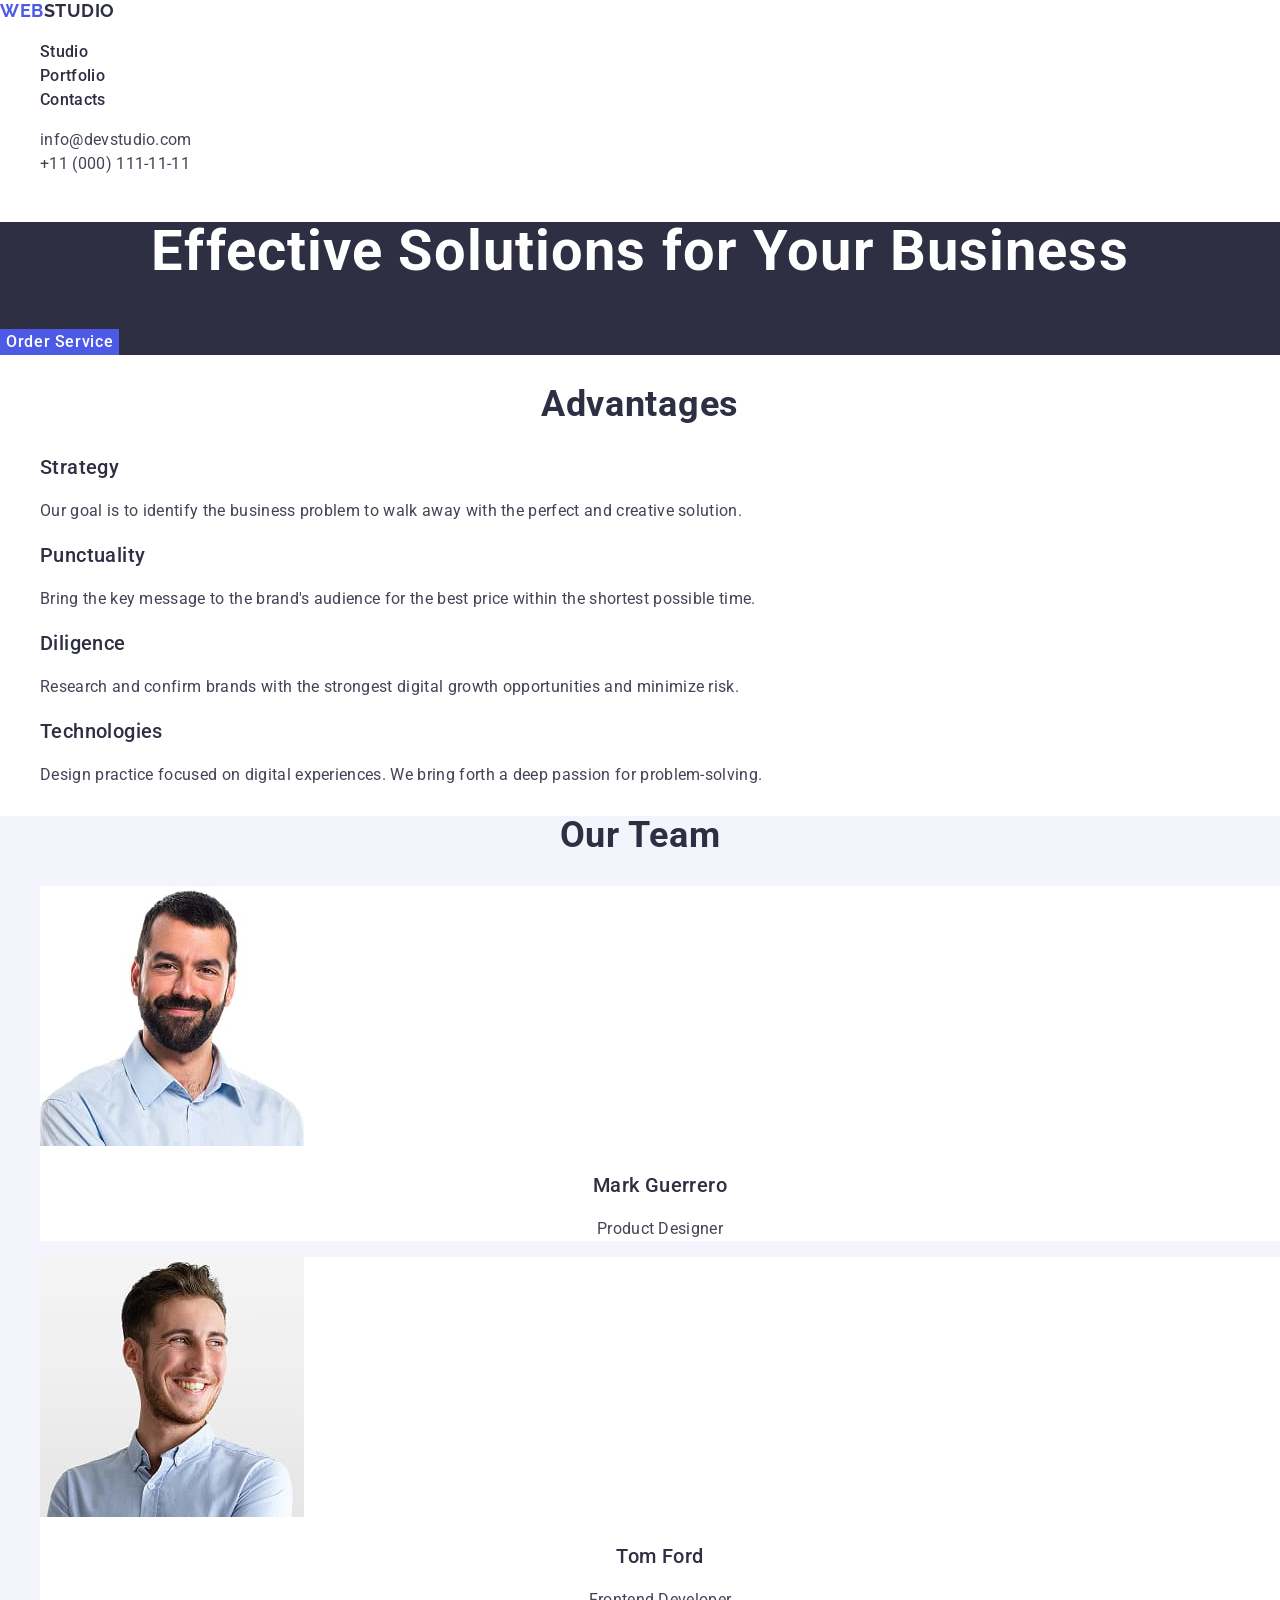
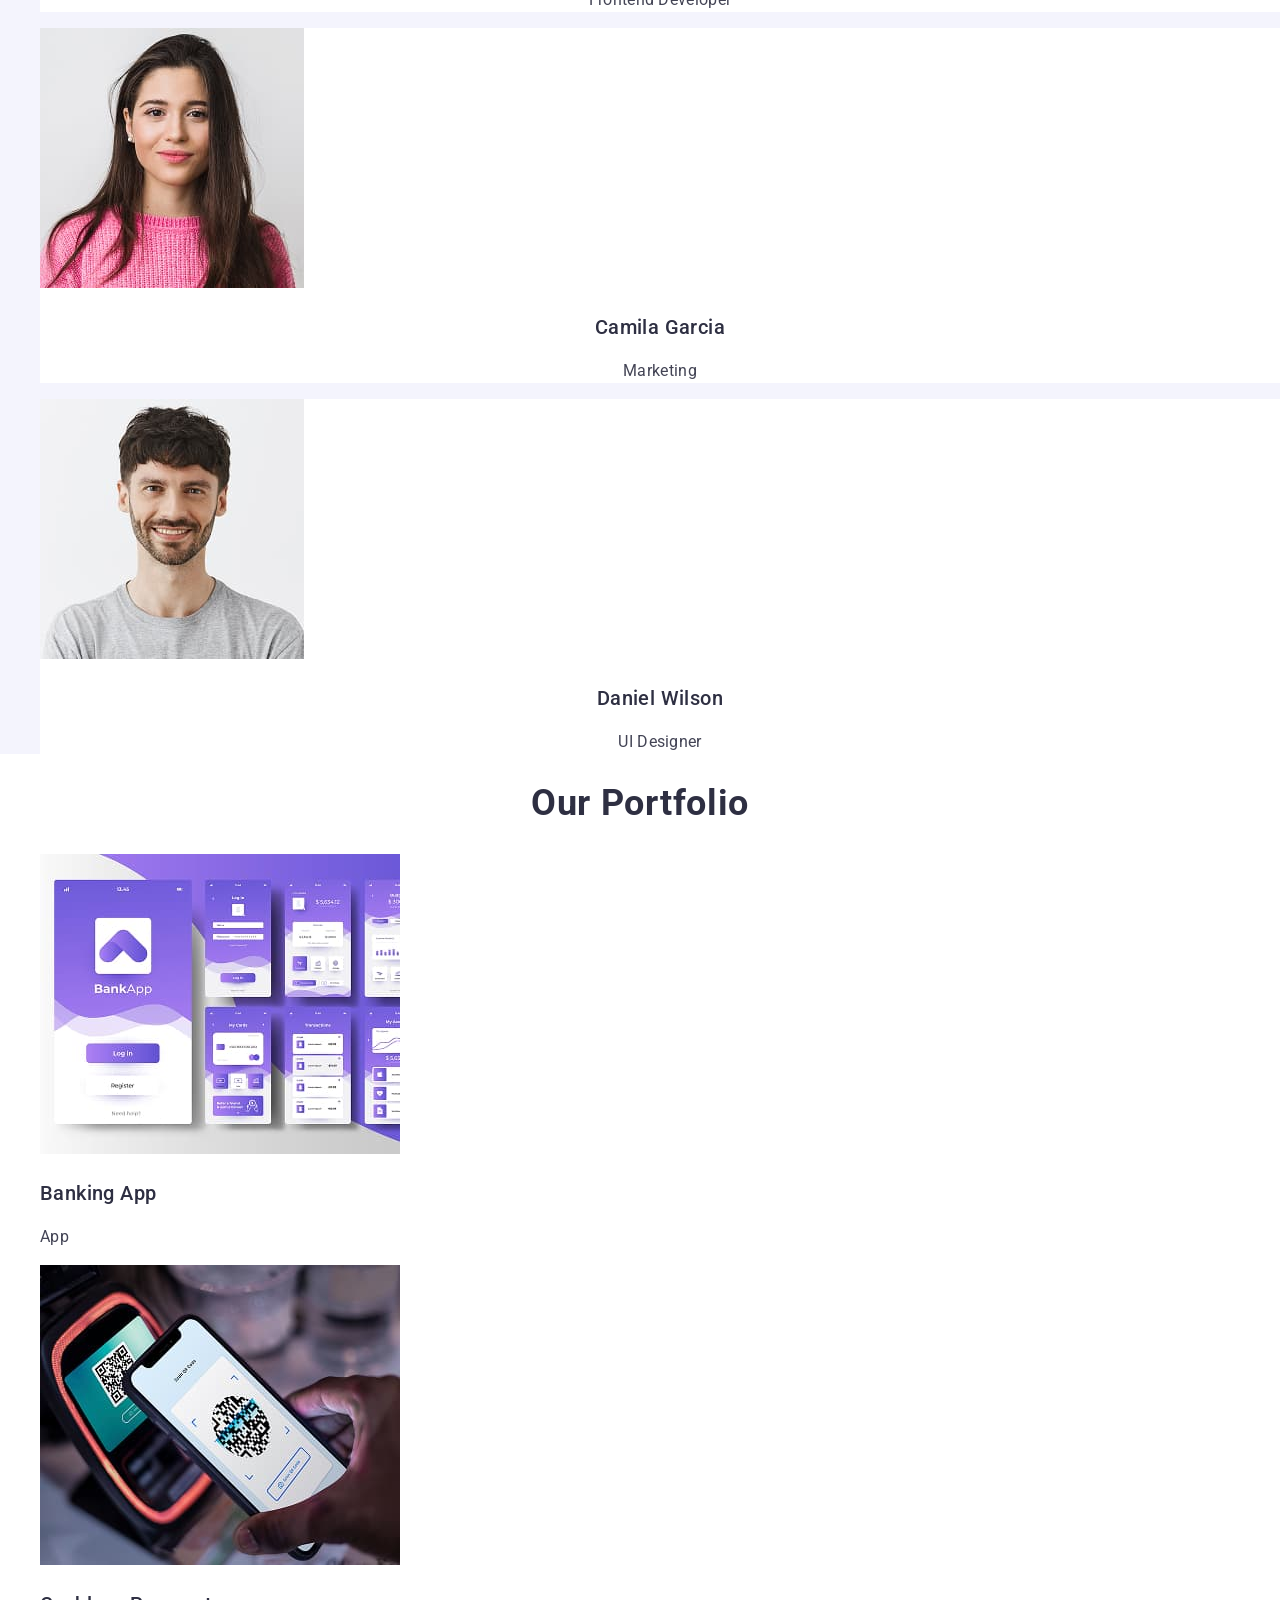
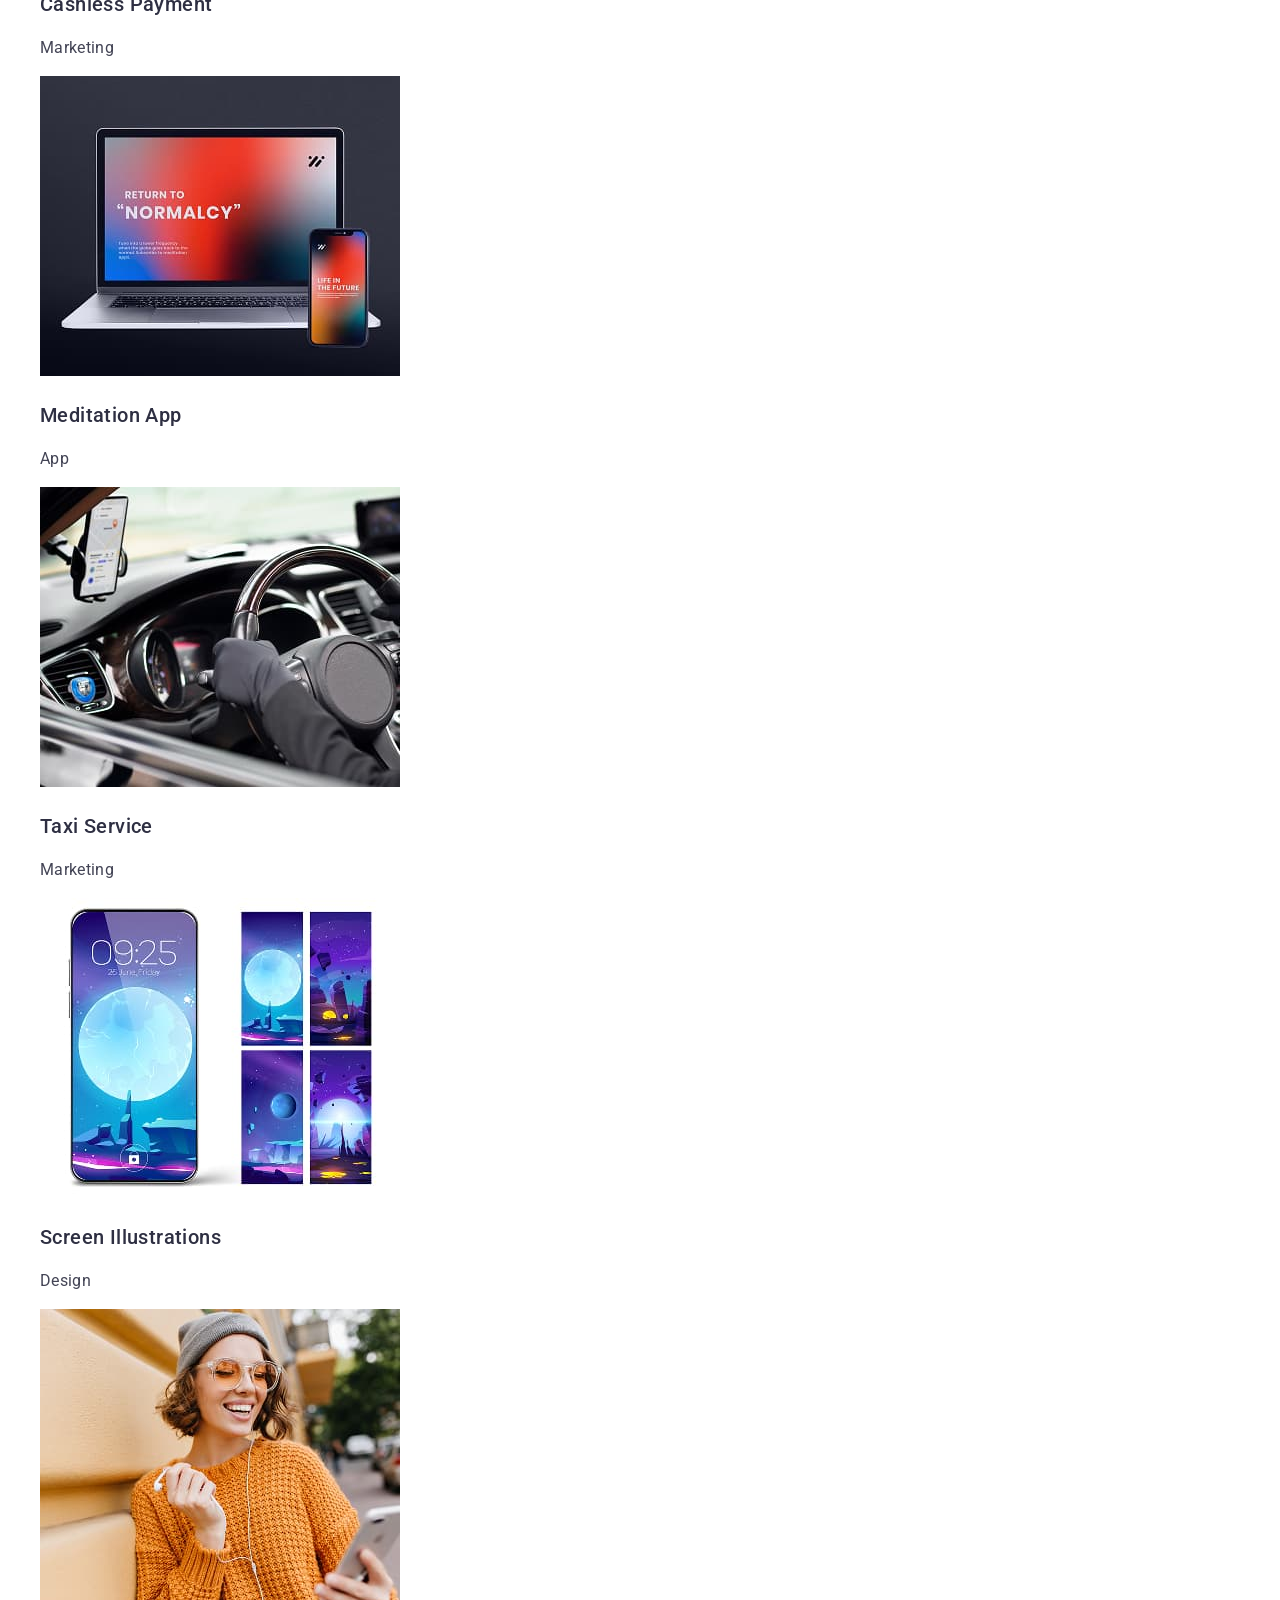
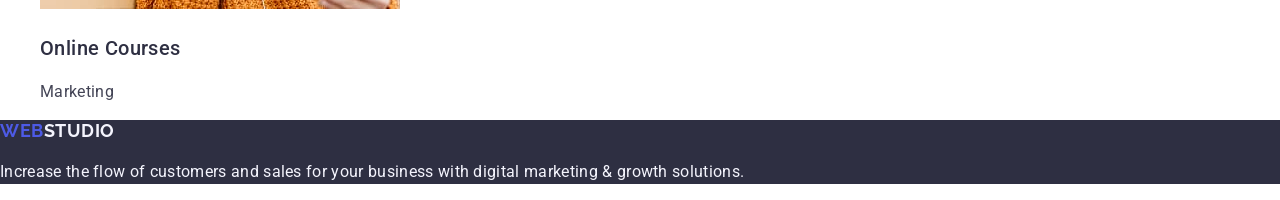
<file: index.html>
<!doctype html>
<html lang="en">

<head>
  <meta charset="UTF-8" />
  <meta http-equiv="X-UA-Compatible" content="IE=edge" />
  <meta name="viewport" content="width=device-width, initial-scale=1.0" />
  <link rel="preconnect" href="https://fonts.googleapis.com">
  <link rel="preconnect" href="https://fonts.gstatic.com" crossorigin>
  <link href="https://fonts.googleapis.com/css2?family=Raleway:wght@700&family=Roboto:wght@400;500;700&display=swap"
    rel="stylesheet">
  <link rel="stylesheet" href="https://cdn.jsdelivr.net/npm/modern-normalize@2.0.0/modern-normalize.min.css">
  <link rel="stylesheet" href="./css/styles.css">
  <title>Web Studio</title>
</head>

<body>
  <header class="header">
    <nav class="header-nav">
      <a class="header-logo logo link" href="./index.html">Web<span class="logo-span">Studio</span></a>
      <ul class="header-menu list">
        <li class="menu-item"><a class="menu-link link" href="./index.html">Studio</a></li>
        <li class="menu-item"><a class="menu-link link" href="">Portfolio</a></li>
        <li class="menu-item"><a class="menu-link link" href="">Contacts</a></li>
      </ul>
    </nav>
    <address class="header-contacts contacts">
      <ul class="address-list list">
        <li class="address-item">
          <a class="contacts-link link" href="mailto:info@devstudio.com">info@devstudio.com</a>
        </li>
        <li class="address-item"><a class="contacts-link link" href="tel:+110001111111">+11 (000) 111-11-11</a></li>
      </ul>
    </address>
  </header>
  <main>
    <section class="hero" id="studio">
      <h1 class="hero-title">Effective Solutions for Your Business</h1>
      <button class="hero-btn" type="button">Order Service</button>
    </section>
    <section class="advantages">
      <h2 class="title">Advantages</h2>
      <ul class="advantages-list list">
        <li class="advantages-item">
          <h3 class="subtitle">Strategy</h3>
          <p class="advantages-descr">
            Our goal is to identify the business problem to walk away with the
            perfect and creative solution.
          </p>
        </li>
        <li class="advantages-item">
          <h3 class="subtitle">Punctuality</h3>
          <p class="advantages-descr">
            Bring the key message to the brand's audience for the best price
            within the shortest possible time.
          </p>
        </li>
        <li class="advantages-item">
          <h3 class="subtitle">Diligence</h3>
          <p class="advantages-descr">
            Research and confirm brands with the strongest digital growth
            opportunities and minimize risk.
          </p>
        </li>
        <li class="advantages-item">
          <h3 class="subtitle">Technologies</h3>
          <p class="advantages-descr">
            Design practice focused on digital experiences. We bring forth a
            deep passion for problem-solving.
          </p>
        </li>
      </ul>
    </section>
    <section class="our-team-section" id="our-team">
      <h2 class="our-team-title title">Our Team</h2>
      <ul class="our-team-list list">
        <li class="our-team-item">
          <img class="our-team-img" src="./images/team-image1.jpg" alt="Mark Guerrero, Product Designer" width="264" />
          <h3 class="our-team-name">Mark Guerrero</h3>
          <p class="our-team-role">Product Designer</p>
        </li>
        <li class="our-team-item">
          <img class="our-team-img" src="./images/team-image2.jpg" alt="Tom Ford, Frontend Developer" width="264" />
          <h3 class="our-team-name">Tom Ford</h3>
          <p class="our-team-role">Frontend Developer</p>
        </li>

        <li class="our-team-item">
          <img class="our-team-img" src="./images/team-image3.jpg" alt="Camila Garcia, Marketing" width="264" />
          <h3 class="our-team-name">Camila Garcia</h3>
          <p class="our-team-role">Marketing</p>
        </li>

        <li class="our-team-item">
          <img class="our-team-img" src="./images/team-image4.jpg" alt="Daniel Wilson, UI Designer" width="264" />
          <h3 class="our-team-name">Daniel Wilson</h3>
          <p class="our-team-role">UI Designer</p>
        </li>
      </ul>
    </section>
    <section class="portfolio-section" id="portfolio">
      <h2 class="portfolio-title title">Our Portfolio</h2>
      <ul class="portfolio-list list">
        <li class="portfolio-item">
          <img class="portfolio-item-img" width="360" src="./images/banking-app.jpg" alt="Banking App">
          <h3 class="subtitle">Banking App</h3>
          <p class="portfolio-item-label">App</p>
        </li>
        <li class="portfolio-item">
          <img class="portfolio-item-img" width="360" src="./images/cashless-payment.jpg" alt="Cashless Payment">
          <h3 class="subtitle">Cashless Payment</h3>
          <p class="portfolio-item-label">Marketing</p>
        </li>
        <li class="portfolio-item">
          <img class="portfolio-item-img" width="360" src="./images/meditation-app.jpg" alt="Meditation App">
          <h3 class="subtitle">Meditation App</h3>
          <p class="portfolio-item-label">App</p>
        </li>
        <li class="portfolio-item">
          <img class="portfolio-item-img" width="360" src="./images/taxi-service.jpg" alt="Taxi Service">
          <h3 class="subtitle">Taxi Service</h3>
          <p class="portfolio-item-label">Marketing</p>
        </li>
        <li class="portfolio-item">
          <img class="portfolio-item-img" width="360" src="./images/screen-illustrations.jpg"
            alt="Screen Illustrations">
          <h3 class="subtitle">Screen Illustrations</h3>
          <p class="portfolio-item-label">Design</p>
        </li>
        <li class="portfolio-item">
          <img class="portfolio-item-img" width="360" src="./images/online-courses.jpg" alt="Online Courses">
          <h3 class="subtitle">Online Courses</h3>
          <p class="portfolio-item-label">Marketing</p>
        </li>
      </ul>
    </section>
  </main>
  <footer class="footer">
    <a class="footer-logo logo link" href="./index.html">Web<span class="footer-logo-span">Studio</span></a>
    <p class="footer-corp">
      Increase the flow of customers and sales for your business with digital
      marketing & growth solutions.
    </p>
  </footer>
</body>

</html>
</file>
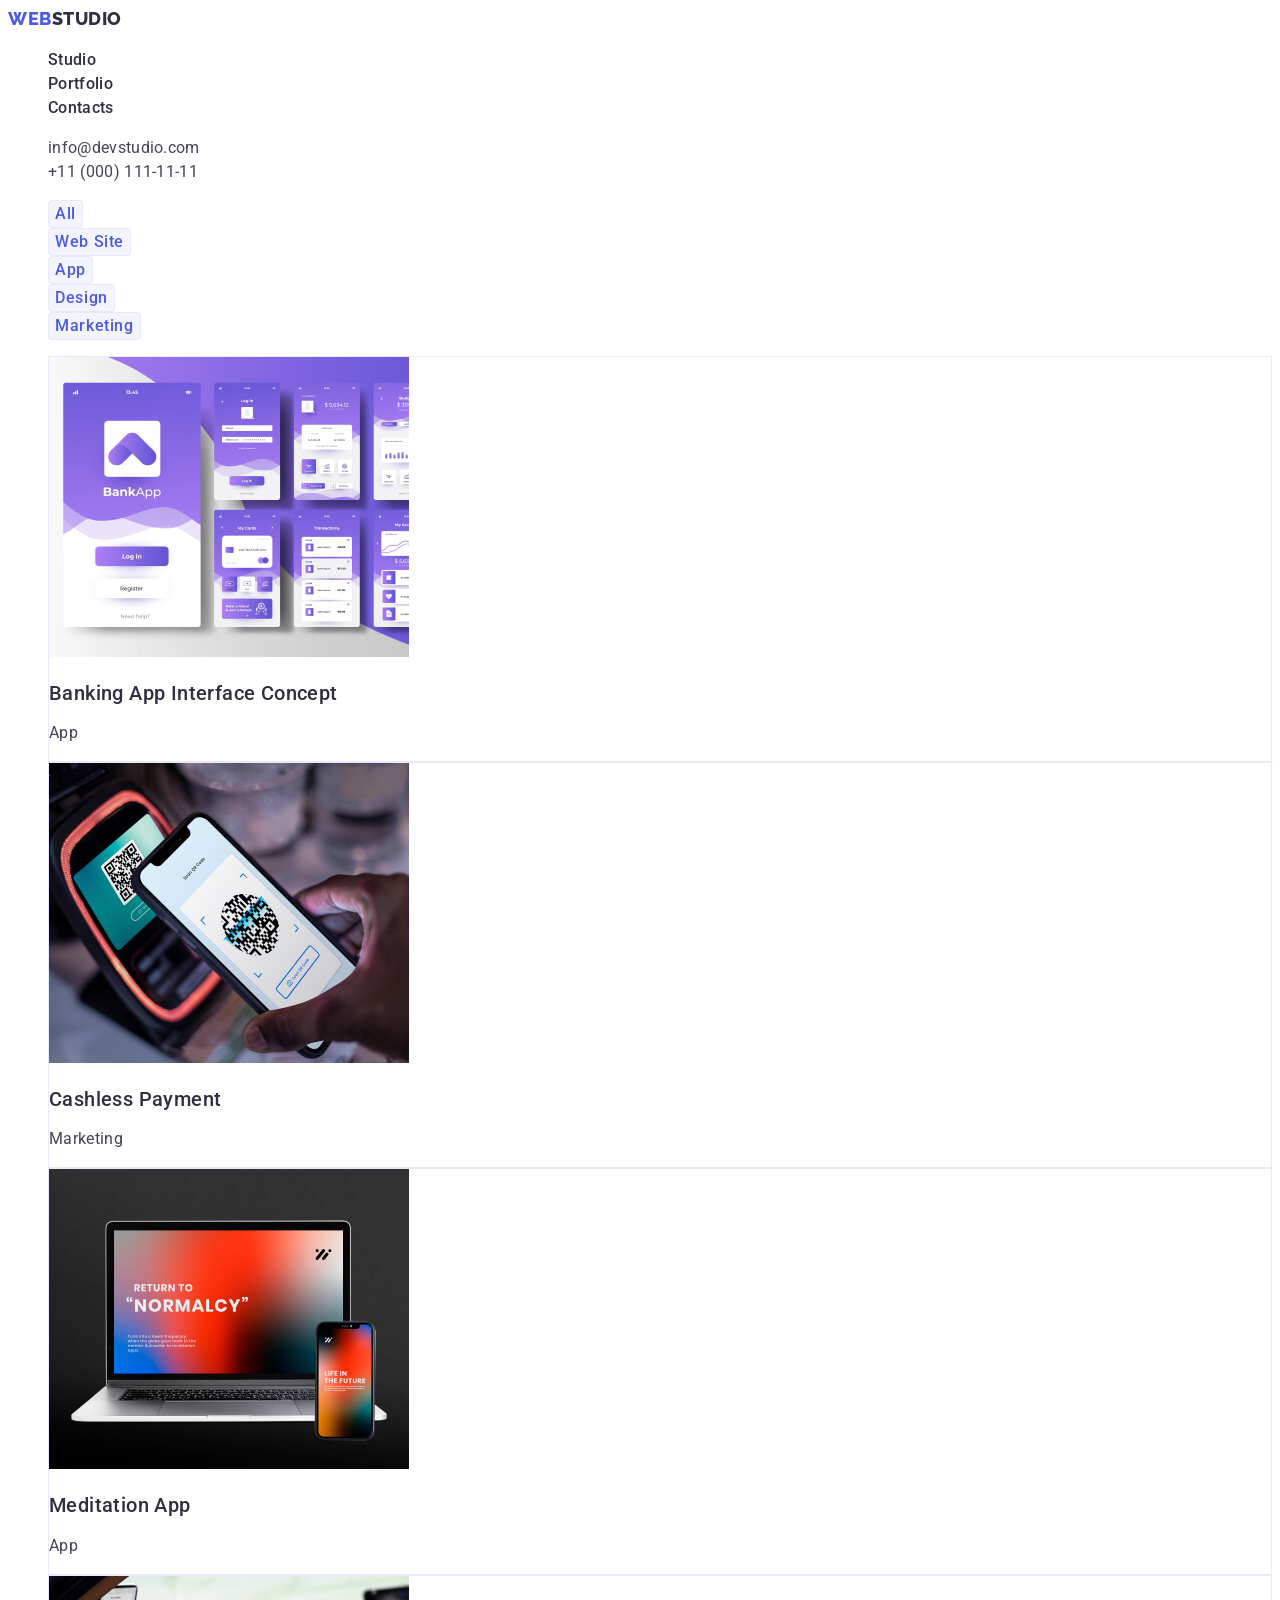
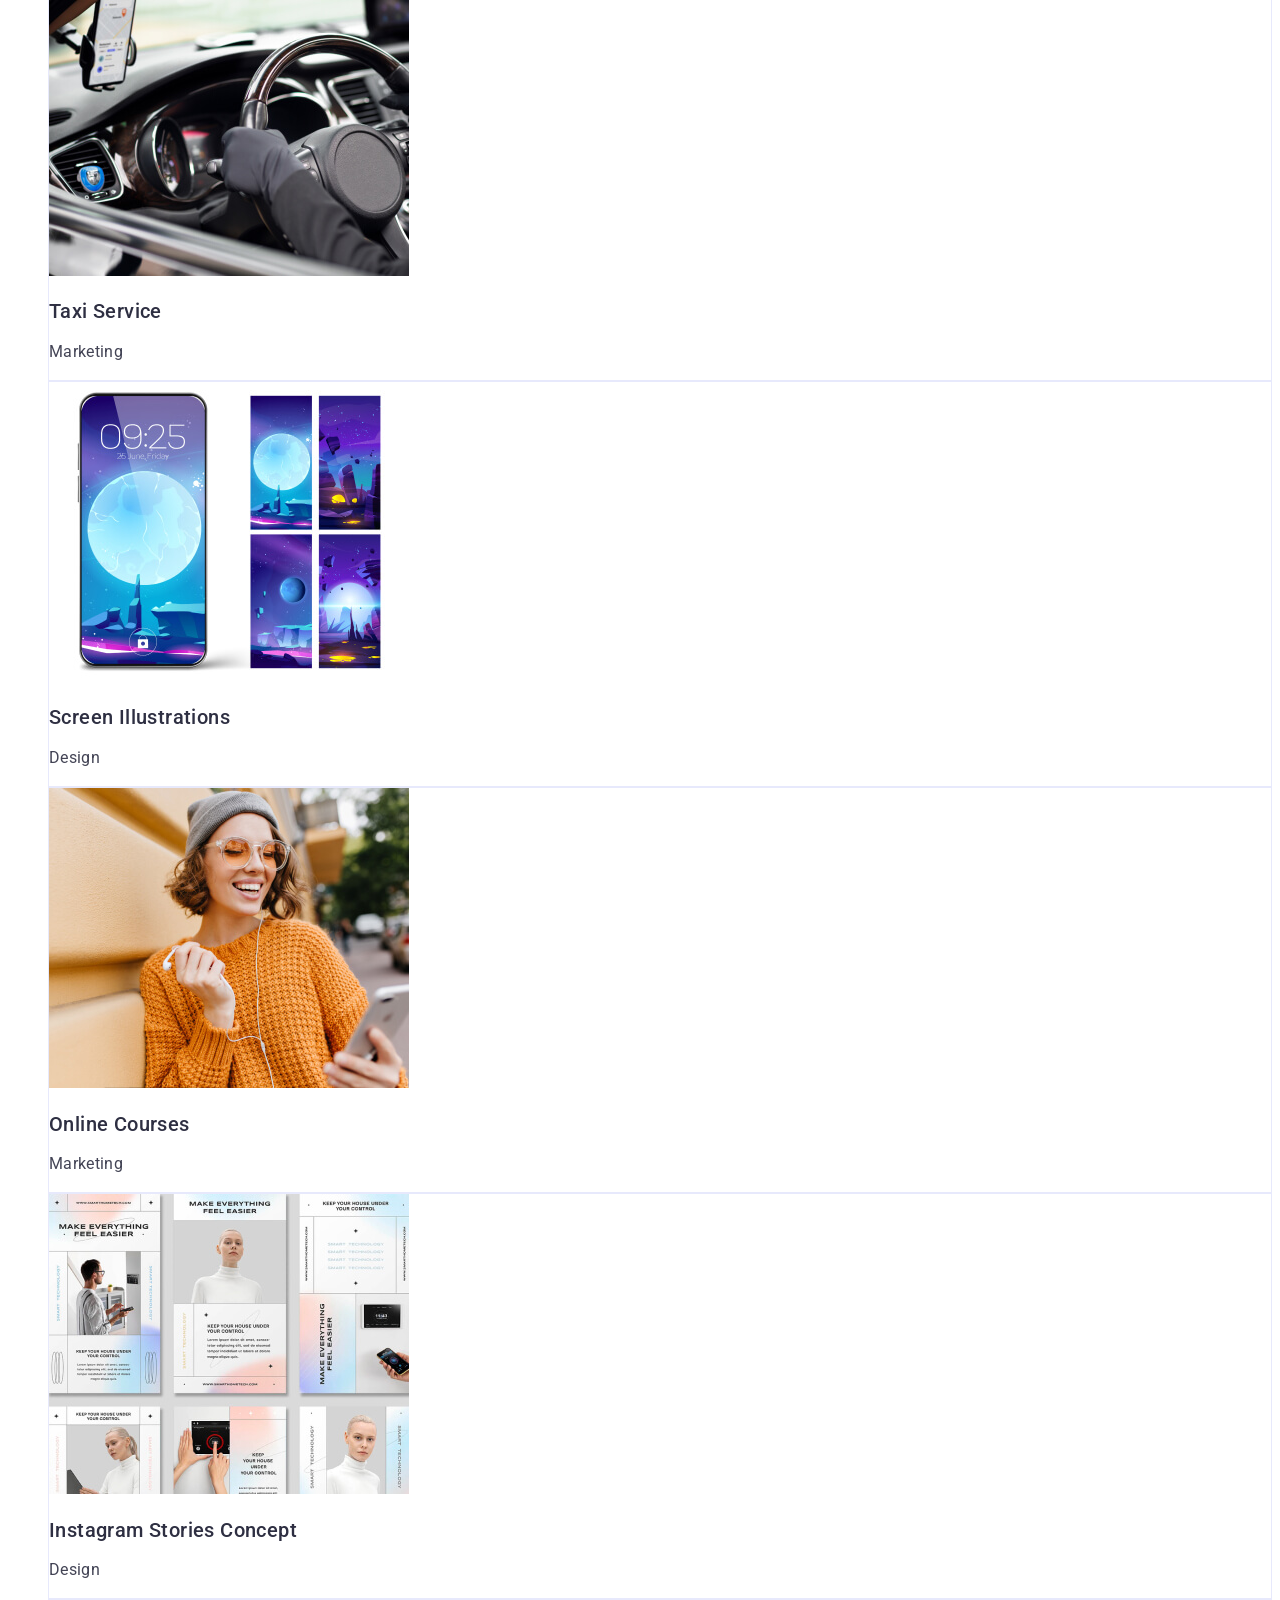
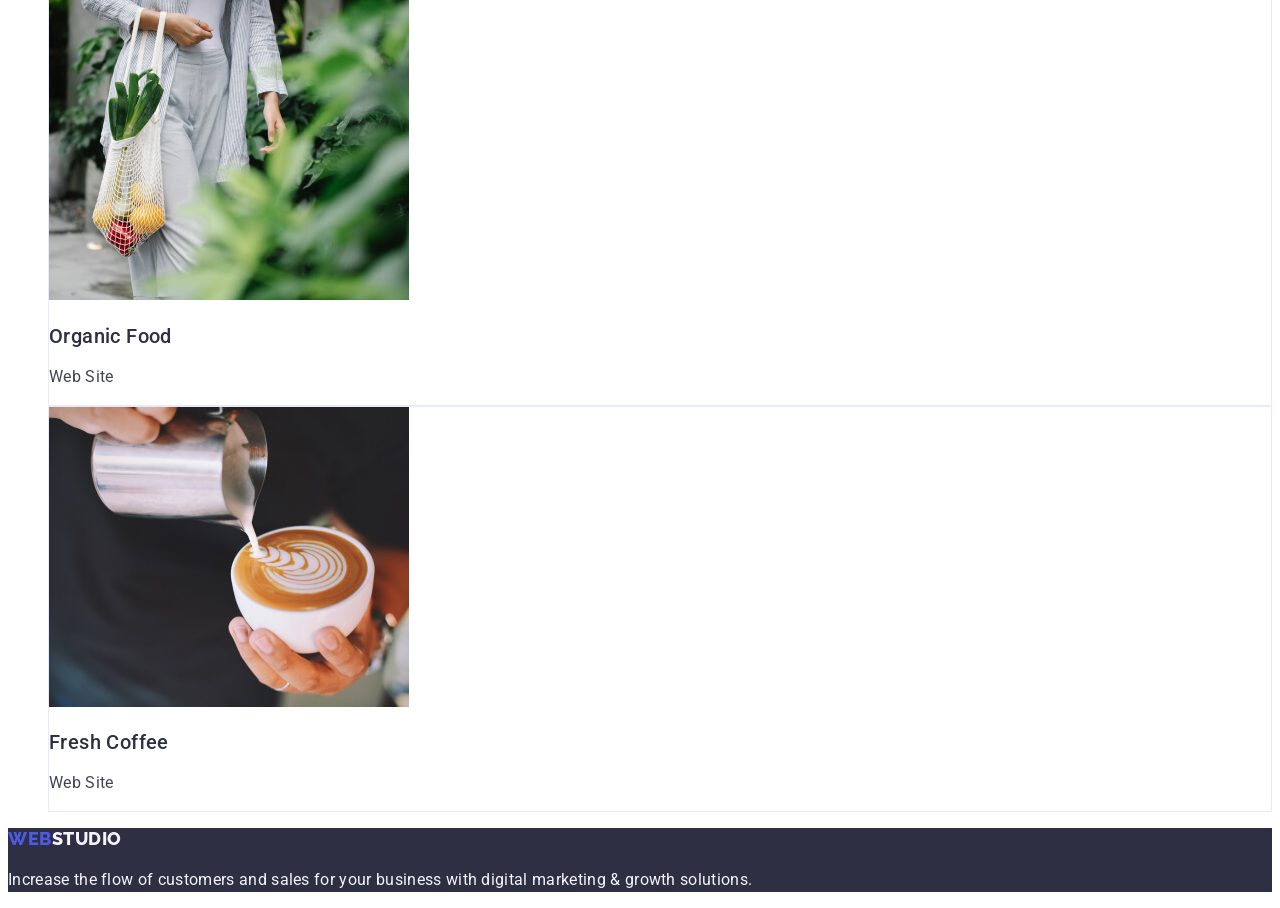
<file: portfolio.html>
<!DOCTYPE html>
<html lang="en">
  <head>
    <meta charset="UTF-8" />
    <meta http-equiv="X-UA-Compatible" content="IE=edge" />
    <meta name="viewport" content="width=device-width, initial-scale=1.0" />
    <title>Web Studio</title>
    <link rel="preconnect" href="https://fonts.googleapis.com" />
    <link rel="preconnect" href="https://fonts.gstatic.com" crossorigin />
    <link
      href="https://fonts.googleapis.com/css2?family=Raleway:wght@800&family=Roboto:wght@400;500;700;900&display=swap"
      rel="stylesheet"
    />
    <link rel="stylesheet" href="./css/style.css" />
  </head>
  <body>
    <header>
      <nav>
        <a class="logo link" href="./index.html"
          >Web<span class="header_logo">Studio</span></a
        >
        <ul class="menu list">
          <li><a class="menu_link link" href="./index.html">Studio</a></li>
          <li>
            <a class="menu_link link" href="./portfolio.html">Portfolio</a>
          </li>
          <li><a class="menu_link link" href="">Contacts</a></li>
        </ul>
      </nav>
      <address class="contacts">
        <ul class="list">
          <li>
            <a class="contacts_link link" href="mailto:info@devstudio.com"
              >info@devstudio.com</a
            >
          </li>
          <li>
            <a class="contacts_link link" href="tel:+110001111111"
              >+11 (000) 111-11-11</a
            >
          </li>
        </ul>
      </address>
    </header>
    <main>
      <section class="projects">
        <h1 hidden>Our projects</h1>
        <ul class="navigation list">
          <li class="navigation_item">
            <button type="button" class="navigation_btn">All</button>
          </li>
          <li>
            <button type="button" class="navigation_btn">Web Site</button>
          </li>
          <li class="navigation_item">
            <button type="button" class="navigation_btn">App</button>
          </li>
          <li class="navigation_item">
            <button type="button" class="navigation_btn">Design</button>
          </li>
          <li class="navigation_item">
            <button type="button" class="navigation_btn">Marketing</button>
          </li>
        </ul>
        <ul class="projects_list list">
          <li class="projects_item">
            <a href="" class="link">
              <img src="./images/portfolio/img-1.jpg" alt="banking app" />
              <h2 class="projects_title">Banking App Interface Concept</h2>
              <p class="projects_category">App</p>
            </a>
          </li>
          <li class="projects_item">
            <a href="" class="link">
              <img src="./images/portfolio/img-2.jpg" alt="payment" />
              <h2 class="projects_title">Cashless Payment</h2>
              <p class="projects_category">Marketing</p>
            </a>
          </li>
          <li class="projects_item">
            <a href="" class="link">
              <img
                src="./images/portfolio/img-3.jpg"
                alt="app on laptop an phone"
              />
              <h2 class="projects_title">Meditation App</h2>
              <p class="projects_category">App</p>
            </a>
          </li>
          <li class="projects_item">
            <a href="" class="link">
              <img src="./images/portfolio/img-4.jpg" alt="car driver" />
              <h2 class="projects_title">Taxi Service</h2>
              <p class="projects_category">Marketing</p>
            </a>
          </li>
          <li class="projects_item">
            <a href="" class="link">
              <img src="./images/portfolio/img-5.jpg" alt="screen phone" />
              <h2 class="projects_title">Screen Illustrations</h2>
              <p class="projects_category">Design</p>
            </a>
          </li>
          <li class="projects_item">
            <a href="" class="link">
              <img src="./images/portfolio/img-6.jpg" alt="happy smile women" />
              <h2 class="projects_title">Online Courses</h2>
              <p class="projects_category">Marketing</p>
            </a>
          </li>
          <li class="projects_item">
            <a href="" class="link">
              <img src="./images/portfolio/img-7.jpg" alt="instagram stories" />
              <h2 class="projects_title">Instagram Stories Concept</h2>
              <p class="projects_category">Design</p>
            </a>
          </li>
          <li class="projects_item">
            <a href="" class="link">
              <img
                src="./images/portfolio/img-8.jpg"
                alt="women with shopper"
              />
              <h2 class="projects_title">Organic Food</h2>
              <p class="projects_category">Web Site</p>
            </a>
          </li>
          <li class="projects_item">
            <a href="" class="link">
              <img src="./images/portfolio/img-9.jpg" alt="making coffee" />
              <h2 class="projects_title">Fresh Coffee</h2>
              <p class="projects_category">Web Site</p>
            </a>
          </li>
        </ul>
      </section>
    </main>
    <footer class="footer">
      <a class="logo link" href="./index.html"
        >Web<span class="footer_logo">Studio</span></a
      >
      <p class="footer_description">
        Increase the flow of customers and sales for your business with digital
        marketing & growth solutions.
      </p>
    </footer>
  </body>
</html>
</file>
<file: css/styles.css>
:root {
  /* COLORS */
  --main-color: #434455;
  --dark-grey: #2e2f42;
  --blue: #4d5ae5;
  --bg-grey: #f4f4fd;
  --white: #ffffff;
  --hover: #404bbf;
  --border: #e7e9fc;

  /* FONT-FAMILY */
  --roboto: 'Roboto', sans-serif;
  --raleway: 'Raleway', sans-serif;
}
/* DEFAULT */
.link {
  text-decoration: none;
}
.list {
  list-style-type: none;
}

body {
  background-color: var(--white);
  color: var(--main-color);
  font-family: var(--roboto);
  font-size: 16px;
  line-height: 1.5;
  letter-spacing: 0.02em;
}

.logo {
  font-family: var(--raleway);
  font-weight: 700;
  font-size: 18px;
  line-height: 1.17;
  letter-spacing: 0.03em;
  text-transform: uppercase;
  color: var(--blue);
}

.logo-span {
  color: var(--dark-grey);
}

.menu-link {
  font-weight: 500;
  font-size: 16px;
  line-height: 1.5;
  letter-spacing: 0.02em;
  color: var(--dark-grey);
}
.menu-link:hover,
.menu-link:focus {
  color: var(--hover);
}
.contacts {
  font-style: normal;
}
.contacts-link {
  color: var(--main-color);
}
.contacts a:hover,
.contacts a:focus {
  color: var(--hover);
}
.hero {
  background-color: var(--dark-grey);
}
.hero-title {
  font-weight: 700;
  font-size: 56px;
  line-height: 1.07;
  letter-spacing: 0.02em;
  color: var(--white);
  text-align: center;
}
.hero-btn {
  background-color: var(--blue);
  border: none;
  color: var(--white);
  font-family: var(--roboto);
  font-weight: 500;
  font-size: 16px;
  line-height: 1.5;
  letter-spacing: 0.04em;
  cursor: pointer;
}
.hero-btn:hover,
.hero-btn:focus {
  background-color: var(--hover);
}

.subtitle {
  color: var(--dark-grey);
  font-weight: 500;
  font-size: 20px;
  line-height: 1.2;
  letter-spacing: 0.02em;
}
.title {
  color: var(--dark-grey);
  font-weight: 700;
  font-size: 36px;
  line-height: 1.11;
  letter-spacing: 0.02em;
  text-align: center;
  text-transform: capitalize;
}
.advantages-h3{
  color: var(--dark-grey);
  font-weight: 500;
  font-size: 20px;
  line-height: 1.2;
  letter-spacing: 0.02em;
}

.advantages-descr {
  color: var(--main-color);
  font-size: 16px;
  line-height: 1.5;
  letter-spacing: 0.02em;
}
.our-team-section {
  background-color: var(--bg-grey);
}

.our-team-item {
  background-color: var(--white);
}
.our-team-role {
  text-align: center;
}
.our-team-name {
    text-align: center;
  color: var(--dark-grey);
  font-weight: 500;
  font-size: 20px;
  line-height: 1.2;
  letter-spacing: 0.02em;

}
.portfolio-item-h3 {
  color: var(--dark-grey);
  font-weight: 500;
  font-size: 20px;
  line-height: 1.2;
  letter-spacing: 0.02em;
}
.footer {
  background-color: var(--dark-grey);
}

.footer-logo-span {
  color: var(--bg-grey);
}

.footer-corp {
  color: var(--bg-grey);
}
</file>
<file: css/style.css>
:root {
    /* COLORS */
    --main-color: #434455;
    --dark-grey:#2E2F42;
    --blue:#4D5AE5;
    --bg-grey:#F4F4FD;
    --white:#FFFFFF;
    --hover:#404BBF;
    --border:#E7E9FC;

    /* FONT-FAMILY */
    --roboto:'Roboto', sans-serif;
    --ralewey:'Raleway',sans-serif;
}
/* DEFAULT */
.link{
    text-decoration: none;
}
.list{
    list-style: none;
}
/* DEFAULT */

body{
    background-color:var(--white);
    color: var(--main-color);
    font-family:var(--roboto) ;
    font-size: 16px;
    line-height: 1.5;
    letter-spacing: 0.02em;
}
.header{
    border-bottom: 1px solid #E7E9FC;
}
.logo{
    font-family: var(--ralewey);
    font-weight: 800;
    font-size: 18px;
    line-height: 1.17;
    color: var(--blue);
    letter-spacing: 0.03em;
    text-transform: uppercase;
}
.header_logo{
    color:var(--dark-grey)
}

.menu_link{
    font-weight: 500;
    font-size: 16px;
    line-height: 1.5;
    letter-spacing: 0.02em;
    color: var(--dark-grey);

}
.menu_link:hover,
.menu_link:focus{
    color: var(--hover);
}
.contacts{
    font-style: normal;
}
.contacts_link{
    color: var(--main-color);
}
.contacts a:hover,
.contacts a:focus{
        color: var(--hover);
}
.hero{
    background-color: var(--dark-grey);
}
.hero_title{
    font-weight: 700;
    font-size: 56px;
    line-height: 1.07;
    letter-spacing: 0.02em;
    color: var(--white);
    text-align: center;
}
.hero_btn{
    background-color: var(--blue);
    box-shadow: 0px 4px 4px rgba(0, 0, 0, 0.15);
    border-radius: 4px;
    border: none;
    color: var(--white);
    font-family: var(--roboto);
    font-weight: 500;
    font-size: 16px;
    line-height: 1.5;
    letter-spacing: 0.04em;
    cursor: pointer;
}
.hero_btn:hover,.hero_btn:focus{
    background-color: var(--hover);
}

.subtitle{
color: var(--dark-grey);
font-weight: 500;
font-size: 20px;
line-height: 1.2;
letter-spacing: 0.02em;
}

.title{
    color: var(--dark-grey);
    font-weight: 700;
    font-size: 36px;
    line-height: 1.11;
    letter-spacing: 0.02em;
    text-align: center;
    text-transform: capitalize;
}
.team{
    background-color: var(--bg-grey);
}
.team_list{
    list-style: none;
}
.team_item{
    background-color: var(--white);
    box-shadow: 0px 1px 6px rgba(46, 47, 66, 0.08), 0px 1px 1px rgba(46, 47, 66, 0.16), 0px 2px 1px rgba(46, 47, 66, 0.08);
        border-radius: 0px 0px 4px 4px;
}
.team_role{
    text-align: center;
}
.team_name{
    text-align: center;
}
.footer{
    background-color: var(--dark-grey);
}
.footer_logo{
    color: var(--bg-grey);
}
.footer_description{
    color: var(--bg-grey);
}

/* PORTFOLIO */
.navigation{
    list-style: none;
}
.navigation_btn{
    background-color: var(--bg-grey);
    border: 1px solid  var(--border);
    border-radius: 4px;
    color: var(--blue);
    font-weight: 500;
    cursor: pointer;
    font-family: var(--roboto);
    font-weight: 500;
    font-size: 16px;
    line-height: 1.5;
    letter-spacing: 0.04em;
}
.navigation_btn:hover{
    background-color: var(--hover);
    color: var(--white);
    box-shadow: 0px 3px 1px rgba(0, 0, 0, 0.1), 0px 2px 1px rgba(0, 0, 0, 0.08), 0px 2px 2px rgba(0, 0, 0, 0.12);
}
.navigation_btn:focus {
    background-color: var(--hover);
    color: var(--white);
    box-shadow: 0px 3px 1px rgba(0, 0, 0, 0.1), 0px 2px 1px rgba(0, 0, 0, 0.08), 0px 2px 2px rgba(0, 0, 0, 0.12);
}
.projects_list{
    list-style: none;
}
.projects_item{
    background-color: var(--white);
    border: 1px solid var(--border);
}
.projects_title{
    color: var(--dark-grey);
    font-weight: 500;
    font-size: 20px;
    line-height: 1.2;
    letter-spacing: 0.02em
}
.projects_category{
    color: var(--main-color);
}
</file>
